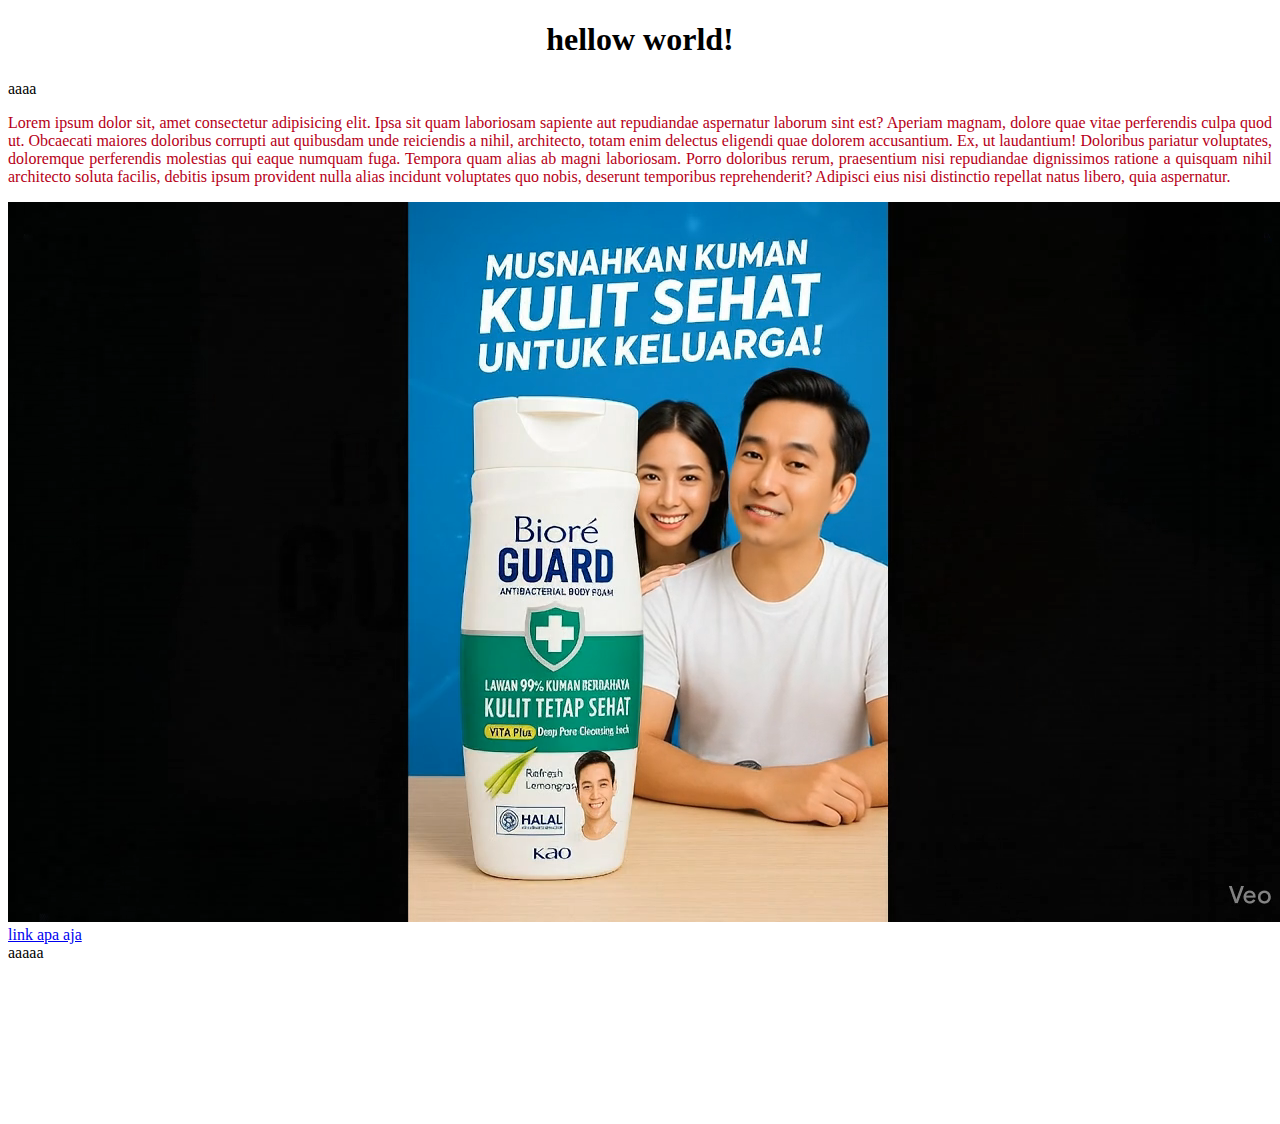
<file: index.html>
<!DOCTYPE html>
<html lang="en">
  <head>
    <meta charset="UTF-8" />
    <meta name="viewport" content="width=, initial-scale=1.0" />
    <title>Portofolio</title>
  </head>
  <body>
    <h1 style="text-align: center">hellow world!</h1>

    <div>aaaa</div>

    <p style="text-align: justify; color: rgb(182, 0, 24)">
      Lorem ipsum dolor sit, amet consectetur adipisicing elit. Ipsa sit quam
      laboriosam sapiente aut repudiandae aspernatur laborum sint est? Aperiam
      magnam, dolore quae vitae perferendis culpa quod ut. Obcaecati maiores
      doloribus corrupti aut quibusdam unde reiciendis a nihil, architecto,
      totam enim delectus eligendi quae dolorem accusantium. Ex, ut laudantium!
      Doloribus pariatur voluptates, doloremque perferendis molestias qui eaque
      numquam fuga. Tempora quam alias ab magni laboriosam. Porro doloribus
      rerum, praesentium nisi repudiandae dignissimos ratione a quisquam nihil
      architecto soluta facilis, debitis ipsum provident nulla alias incidunt
      voluptates quo nobis, deserunt temporibus reprehenderit? Adipisci eius
      nisi distinctio repellat natus libero, quia aspernatur.
    </p>

    <video
      src="Animate_an_image_202512091336_1beru.mp4"
      autoplay
      muted
      loop
    ></video>

    <a
      href="https://docs.google.com/spreadsheets/d/1clfZ8bOtLJ3DIlK47RSvj7lk9SK9jvVKWoOlcYglGVM/edit?gid=0#gid=0"
      target="_blank"
      rel="noopener noreferrer"
      >link apa aja</a
    >

    <section>aaaaa</section>
    <video src=""></video>
  </body>
</html>
</file>
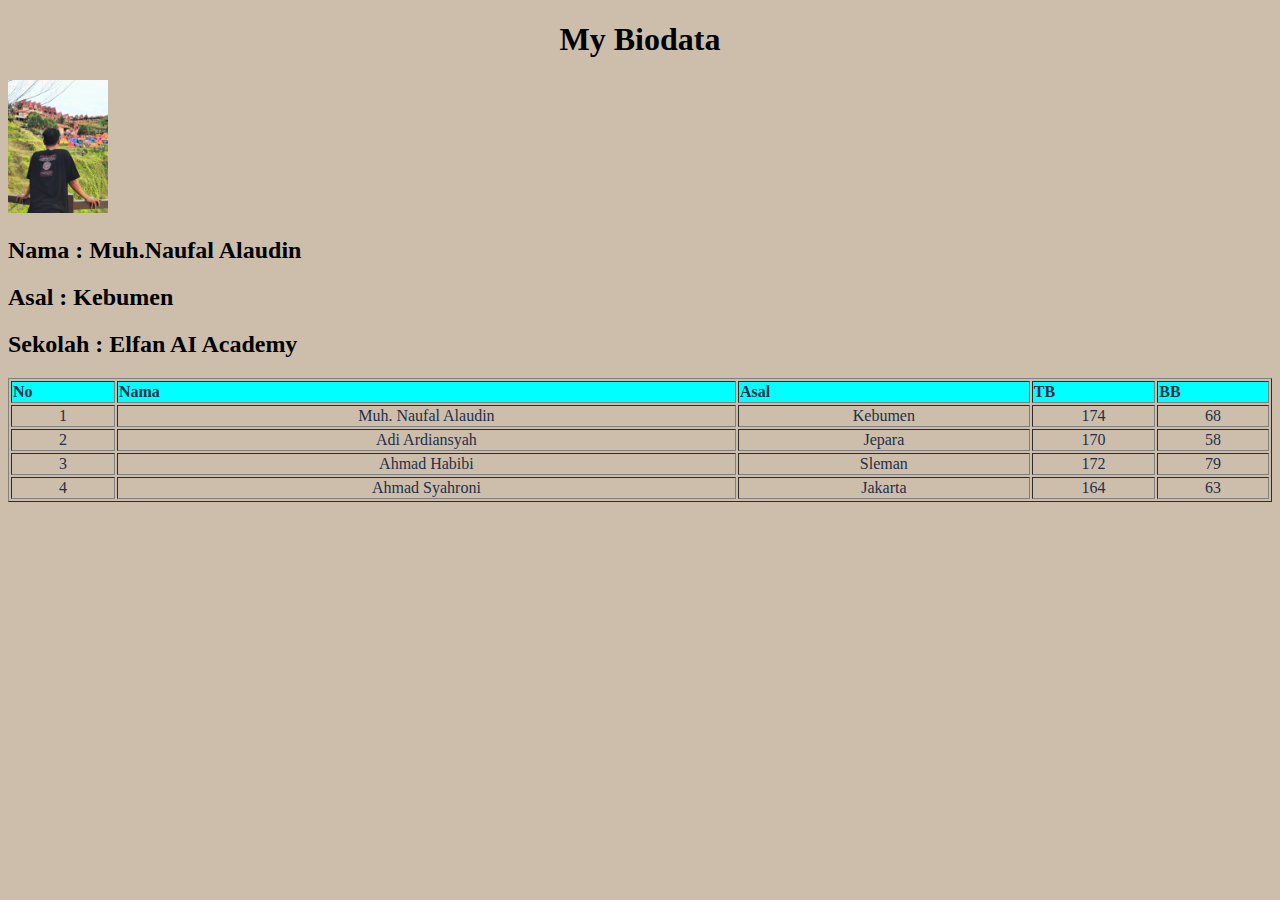
<file: daftarhadir.html>
<!DOCTYPE html>
<html lang="en">
  <head>
    <meta charset="UTF-8" />
    <meta name="viewport" content="width=device-width, initial-scale=1.0" />
    <title>Document</title>
  </head>

  <body style="background-color: rgb(205, 190, 172)">
    <h1 style="text-align: center">My Biodata</h1>

    <img
      src="WhatsApp Image 2025-10-09 at 10.05.14_2bb9c7f7.jpg"
      alt="me"
      style="width: 100px"
    />

    <h2>Nama : Muh.Naufal Alaudin</h2>

    <h2>Asal : Kebumen</h2>

    <h2>Sekolah : Elfan AI Academy</h2>

    <table
      border=""
      style="width: 100%; color: rgb(36, 47, 71); text-align: center"
    >
      <tr style="background-color: aqua; text-align: left">
        <th>No</th>
        <th>Nama</th>
        <th>Asal</th>
        <th>TB</th>
        <th>BB</th>
      </tr>

      <tr>
        <td>1</td>
        <td>Muh. Naufal Alaudin</td>
        <td>Kebumen</td>
        <td>174</td>
        <td>68</td>
      </tr>

      <tr>
        <td>2</td>
        <td>Adi Ardiansyah</td>
        <td>Jepara</td>
        <td>170</td>
        <td>58</td>
      </tr>

      <tr>
        <td>3</td>
        <td>Ahmad Habibi</td>
        <td>Sleman</td>
        <td>172</td>
        <td>79</td>
      </tr>

      <tr>
        <td>4</td>
        <td>Ahmad Syahroni</td>
        <td>Jakarta</td>
        <td>164</td>
        <td>63</td>
      </tr>
    </table>
  </body>
</html>
</file>
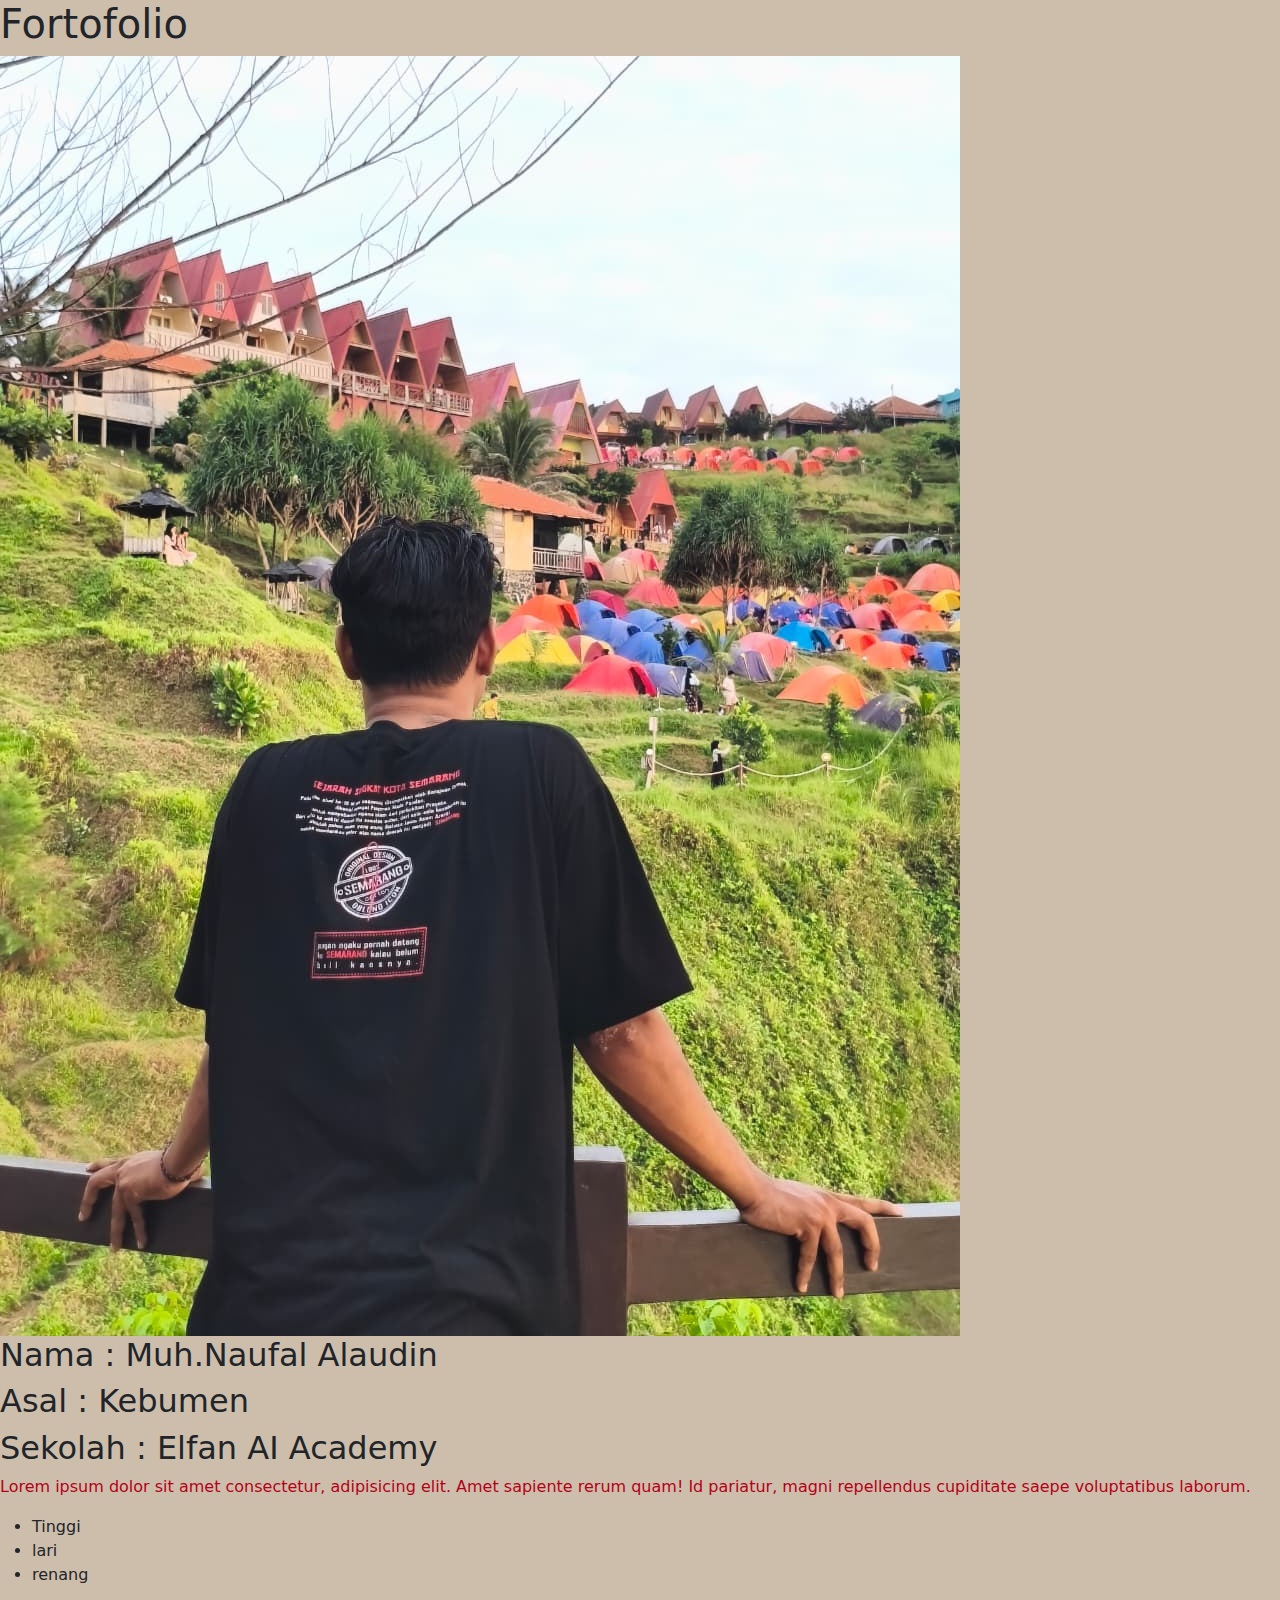
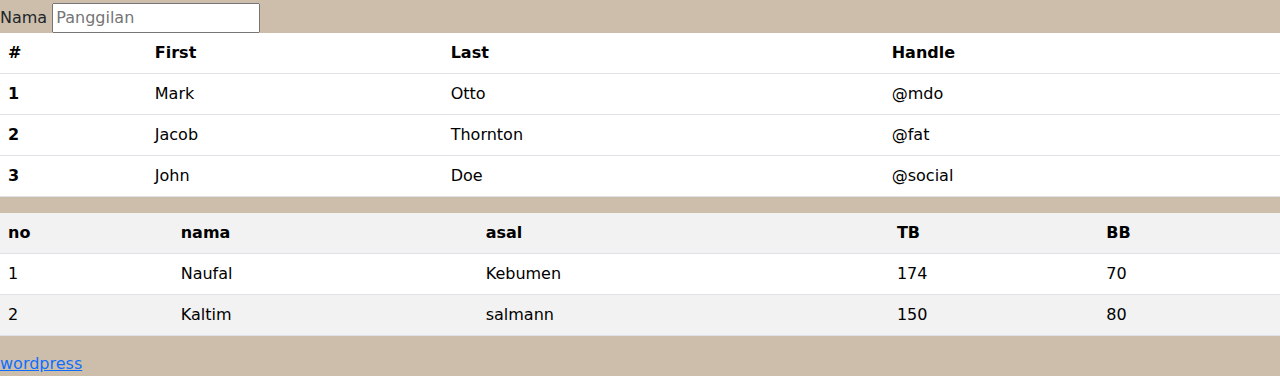
<file: portopolio.html>
<!DOCTYPE html>
<html lang="en">
  <head>
    <meta charset="UTF-8" />
    <meta name="viewport" content="width=device-width, initial-scale=1.0" />
    <title>Portopolio</title>
    <link
      rel="stylesheet"
      href="./bootstrap-5.3.8-dist/bootstrap-5.3.8-dist/css/bootstrap.min.css"
    />
    <link rel="stylesheet" href="style.css" />
  </head>

  <body class="aku">
    <h1 class="judul">Fortofolio</h1>
    <img
      src="WhatsApp Image 2025-10-09 at 10.05.14_2bb9c7f7.jpg"
      class="img-fluid"
      alt="Nopal"
    />
    <h2>Nama : Muh.Naufal Alaudin</h2>
    <h2>Asal : Kebumen</h2>
    <h2>Sekolah : Elfan AI Academy</h2>

    <p class="memo">
      Lorem ipsum dolor sit amet consectetur, adipisicing elit. Amet sapiente
      rerum quam! Id pariatur, magni repellendus cupiditate saepe voluptatibus
      laborum.
    </p>

    <ul>
      <li>Tinggi</li>
      <li>lari</li>
      <li>renang</li>
    </ul>

    <div>
      Nama
      <input type="text" placeholder="Panggilan" />
    </div>

    <table class="table table-hover">
      <thead>
        <tr>
          <th>#</th>
          <th>First</th>
          <th>Last</th>
          <th>Handle</th>
        </tr>
      </thead>
      <tbody>
        <tr>
          <th>1</th>
          <td>Mark</td>
          <td>Otto</td>
          <td>@mdo</td>
        </tr>
        <tr>
          <th>2</th>
          <td>Jacob</td>
          <td>Thornton</td>
          <td>@fat</td>
        </tr>
        <tr>
          <th>3</th>
          <td>John</td>
          <td>Doe</td>
          <td>@social</td>
        </tr>
      </tbody>
    </table>

    <table class="table table-striped">
      <tr>
        <th>no</th>
        <th>nama</th>
        <th>asal</th>
        <th>TB</th>
        <th>BB</th>
      </tr>

      <tr>
        <td>1</td>
        <td>Naufal</td>
        <td>Kebumen</td>
        <td>174</td>
        <td>70</td>
      </tr>

      <tr>
        <td>2</td>
        <td>Kaltim</td>
        <td>salmann</td>
        <td>150</td>
        <td>80</td>
      </tr>
    </table>

    <a href="https://bangopal06.wordpress.com/">wordpress</a>
  </body>
</html>
</file>
<file: style.css>
.memo {
  text-align: justify;
  color: rgb(182, 0, 24);
}
.aku {
  background-color: rgb(205, 190, 172);
}
</file>
